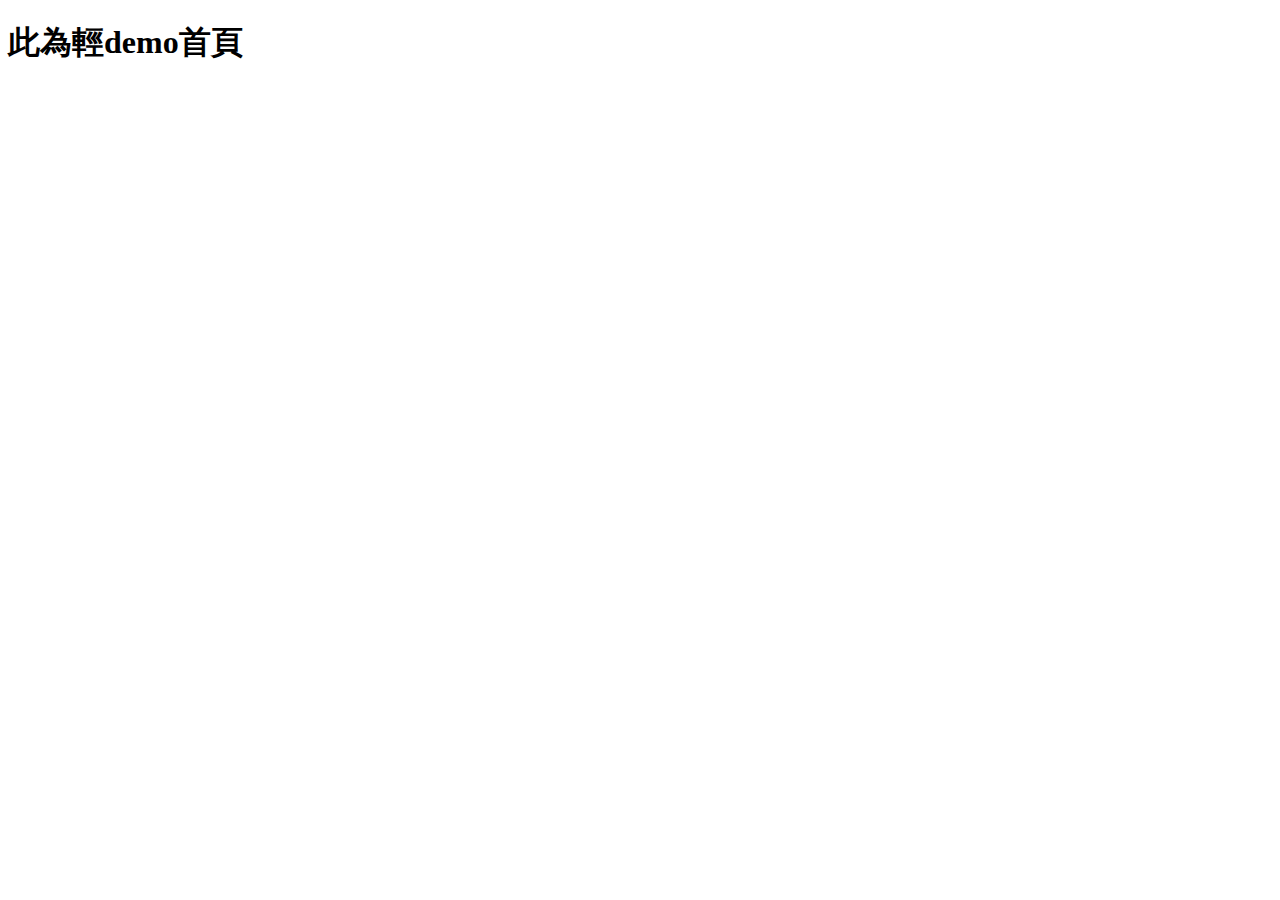
<file: index.html>
<!DOCTYPE html>
<html lang="en">

<head>
    <meta charset="UTF-8">
    <meta http-equiv="X-UA-Compatible" content="IE=edge">
    <meta name="viewport" content="width=device-width, initial-scale=1.0">
    <title>輕demo</title>
</head>

<body>
    <h1>此為輕demo首頁</h1>
</body>

</html>
</file>
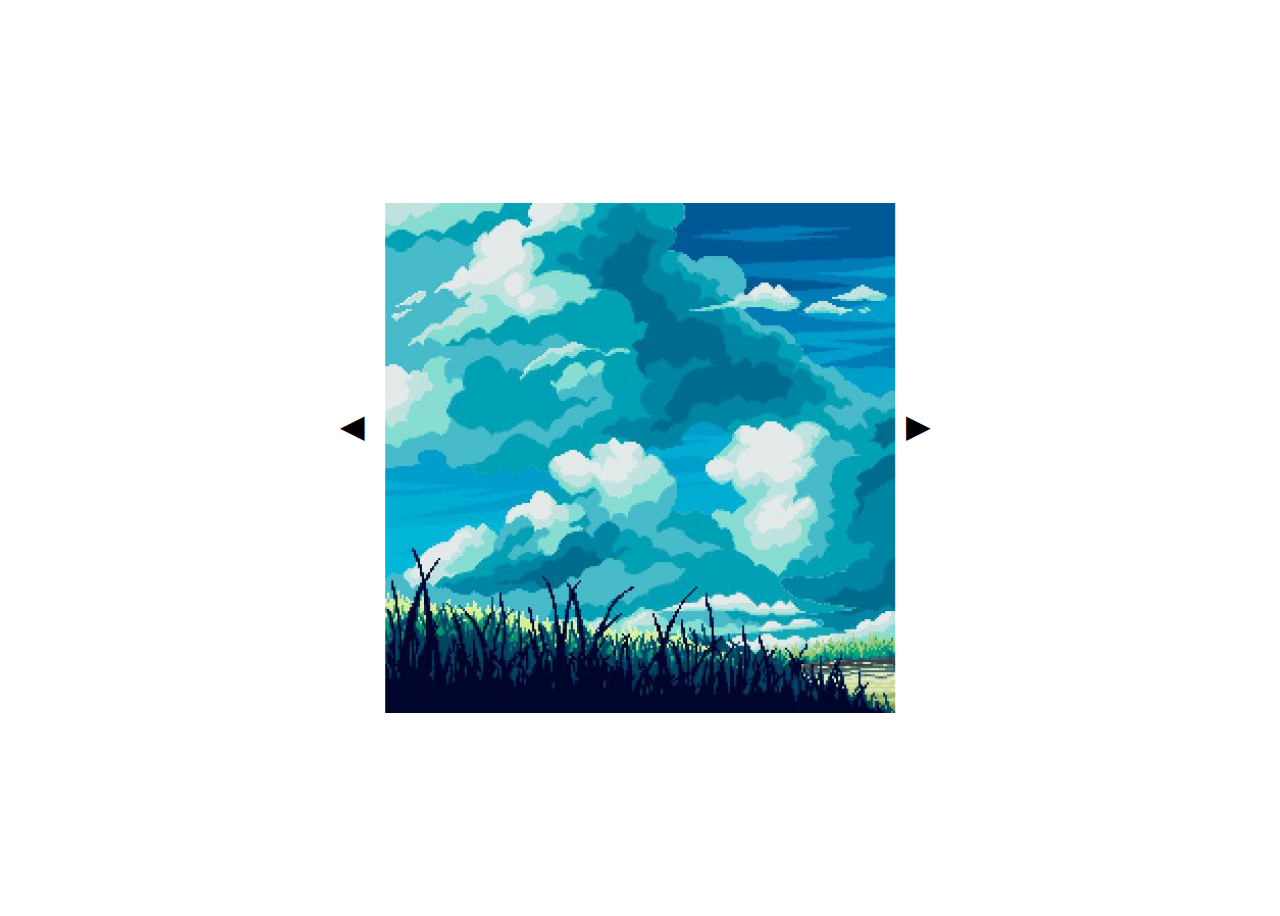
<file: 01_左右圖片切換/index.html>
<!DOCTYPE html>
<html lang="en">

<head>
    <meta charset="UTF-8">
    <meta http-equiv="X-UA-Compatible" content="IE=edge">
    <meta name="viewport" content="width=device-width, initial-scale=1.0">
    <title>demo01_左右圖片切換</title>
    <link rel="stylesheet" href="src/main.css">
</head>

<body>
    <div class="wrap">
        <div class="silde">
            <img src="img/1.jpg" alt="">
            <img src="img/2.jpg" alt="">
            <img src="img/3.jpg" alt="">
        </div>
        <span class="next"> ▶︎ </span>
        <span class="pre"> ◀︎ </span>
        <img style="opacity:0 ; display:block;" src="img/1.jpg" alt="">
    </div>
    <script src="src/main.js"></script>
</body>

</html>
</file>
<file: 01_左右圖片切換/src/main.css>
body{
    height: 100vh;
    display: flex;
    align-items: center;
}

img{
    height: auto;
    display: none;
}

.wrap{
    width: 100%;
    max-width: 900px;
    padding: 5px;
    margin: 0 auto;
    text-align: center;
    position: relative;
}

.active{
    display: inline-block;
}

.next,.pre{
    position: absolute;
    font-size: 2em;
    top:40%;
}

.next{
    right:18%;
}
.pre{
    left: 17%;
    z-index: 2;
}

.silde{
    position: absolute;
    top:0;
    left:50%;
    transform: translateX(-50%);
    width: 56%;
}

.silde img{
    width: 100%;
    animation:  silde 0.8s;
}

@keyframes silde{
    0%{
        transform: translateX(100%);
        opacity: 0;
    }

    100%{
        transform: translateX(0);
        opacity: 1;
    }
}
</file>
